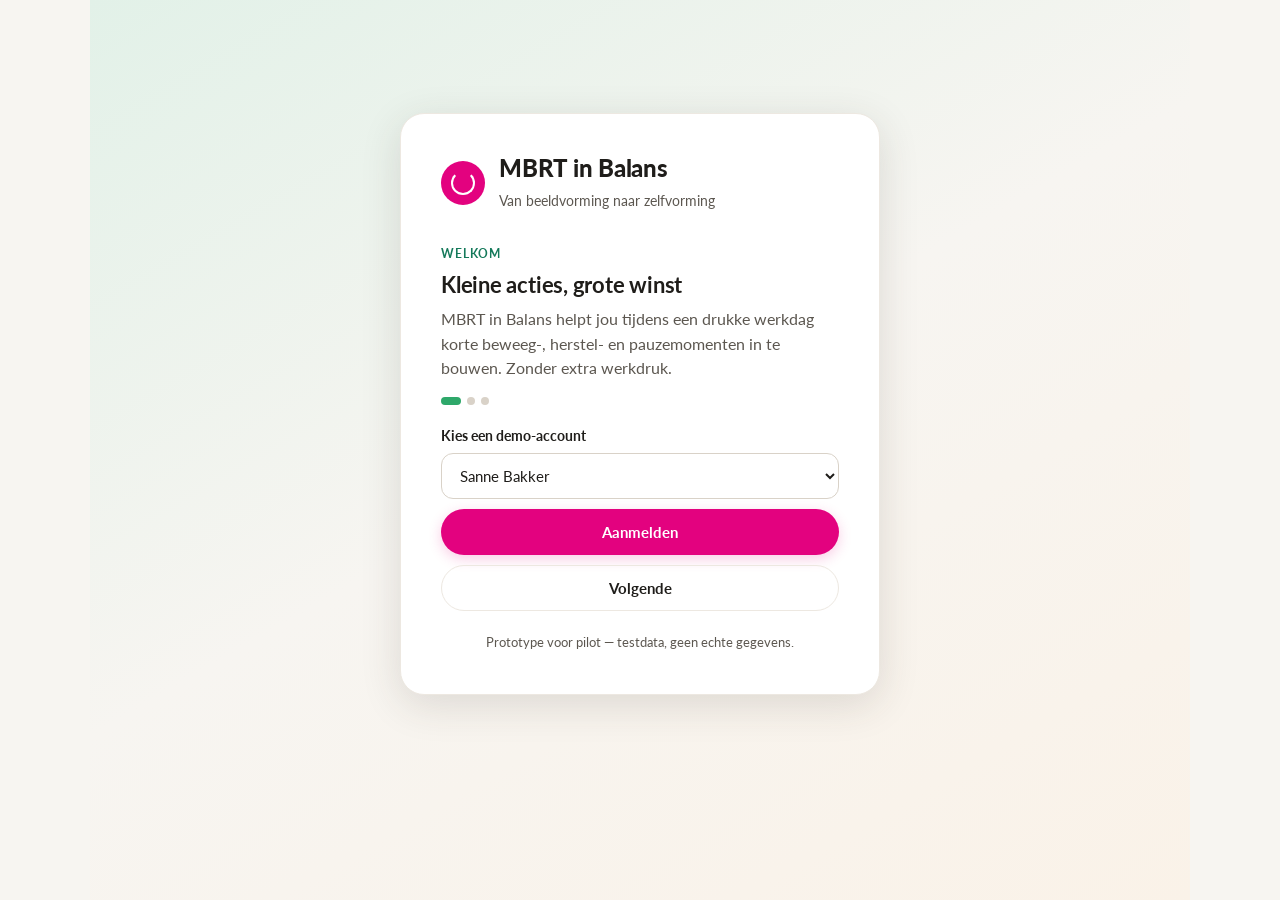
<file: index.html>
<!doctype html>
<html lang="nl">
<head>
  <meta charset="utf-8" />
  <meta name="viewport" content="width=device-width, initial-scale=1, viewport-fit=cover" />
  <title>MBRT in Balans</title>
  <link rel="preconnect" href="https://fonts.googleapis.com">
  <link rel="preconnect" href="https://fonts.gstatic.com" crossorigin>
  <link href="https://fonts.googleapis.com/css2?family=Lato:wght@400;700;900&display=swap" rel="stylesheet">
  <link rel="stylesheet" href="styles.css" />
</head>
<body>

<!-- ============================================================ -->
<!-- LOGIN / START SCHERM (F10)                                   -->
<!-- ============================================================ -->
<section class="screen active" id="screen-login">
  <div class="login-shell">
    <header class="brand-mark">
      <div class="brand-dot"></div>
      <div>
        <h1 class="brand-title">MBRT in Balans</h1>
        <p class="brand-slogan">Van beeldvorming naar zelfvorming</p>
      </div>
    </header>

    <div class="onboarding" id="onboarding">
      <div class="ob-slide" data-slide="0">
        <span class="eyebrow">Welkom</span>
        <h2>Kleine acties, grote winst</h2>
        <p>MBRT in Balans helpt jou tijdens een drukke werkdag korte beweeg-, herstel- en pauzemomenten in te bouwen. Zonder extra werkdruk.</p>
      </div>
      <div class="ob-slide" data-slide="1" hidden>
        <span class="eyebrow">Wat doet de app</span>
        <h2>Snel, kort en haalbaar</h2>
        <p>Start een micro-pauze van 60 seconden, doe een herstelmoment van 2 minuten, of bekijk een lunchidee — alles binnen één tap.</p>
      </div>
      <div class="ob-slide" data-slide="2" hidden>
        <span class="eyebrow">Privacy</span>
        <h2>Vrijwillig en anoniem</h2>
        <p>Deelname is vrijwillig. Je teamleider ziet alleen geanonimiseerde groepsdata, nooit jouw individuele scores. Dit prototype gebruikt uitsluitend testdata.</p>
      </div>

      <div class="ob-dots" aria-hidden="true">
        <span class="dot active"></span><span class="dot"></span><span class="dot"></span>
      </div>
    </div>

    <div class="login-actions">
      <label class="field">
        <span>Kies een demo-account</span>
        <select id="login-user"></select>
      </label>
      <button class="btn btn-primary btn-block" id="login-submit">Aanmelden</button>
      <button class="btn btn-ghost btn-block" id="onboarding-next">Volgende</button>
    </div>

    <footer class="login-foot">
      <small>Prototype voor pilot — testdata, geen echte gegevens.</small>
    </footer>
  </div>
</section>

<!-- ============================================================ -->
<!-- APP SHELL met sidebar/bottom-nav                             -->
<!-- ============================================================ -->
<div class="app" id="app" hidden>

  <aside class="sidebar" id="sidebar" aria-label="Navigatie">
    <div class="sidebar-brand">
      <div class="brand-dot small"></div>
      <div>
        <strong>MBRT in Balans</strong>
        <small id="user-name-side">—</small>
      </div>
    </div>
    <nav>
      <button class="nav-item" data-target="screen-dashboard"><span><svg class="ico" width="20" height="20" viewBox="0 0 24 24" fill="none" stroke="currentColor" stroke-width="1.75" stroke-linecap="round" stroke-linejoin="round" aria-hidden="true" focusable="false"><path d="M3 10.5 12 3l9 7.5"/><path d="M5.5 9.5V20h13V9.5"/></svg></span> Dashboard</button>
      <button class="nav-item" data-target="screen-micropauze"><span><svg class="ico" width="20" height="20" viewBox="0 0 24 24" fill="none" stroke="currentColor" stroke-width="1.75" stroke-linecap="round" stroke-linejoin="round" aria-hidden="true" focusable="false"><circle cx="12" cy="12" r="8.5"/><path d="M12 7.5V12l3 2"/></svg></span> Micro-pauze</button>
      <button class="nav-item" data-target="screen-challenge"><span><svg class="ico" width="20" height="20" viewBox="0 0 24 24" fill="none" stroke="currentColor" stroke-width="1.75" stroke-linecap="round" stroke-linejoin="round" aria-hidden="true" focusable="false"><path d="M3 12h4l2.5-7 4 14 2.5-7h5"/></svg></span> Beweegchallenge</button>
      <button class="nav-item" data-target="screen-herstel"><span><svg class="ico" width="20" height="20" viewBox="0 0 24 24" fill="none" stroke="currentColor" stroke-width="1.75" stroke-linecap="round" stroke-linejoin="round" aria-hidden="true" focusable="false"><path d="M11 19.5A6.5 6.5 0 0 1 9.8 6.2C15.4 5.2 16.9 4.6 18.8 2.5c1 2 1.9 4.1 1.9 7.5 0 5.2-4.5 9.5-9.7 9.5z"/><path d="M3 21c0-2.9 1.8-5.2 4.9-5.8C10.2 14.6 12.6 13.2 13.5 12"/></svg></span> Herstelmomenten</button>
      <button class="nav-item" data-target="screen-voeding"><span><svg class="ico" width="20" height="20" viewBox="0 0 24 24" fill="none" stroke="currentColor" stroke-width="1.75" stroke-linecap="round" stroke-linejoin="round" aria-hidden="true" focusable="false"><path d="M3.5 12h17a8.5 8.5 0 0 1-17 0z"/><path d="M12 9c0-2 1.2-3.5 3-3.5"/><path d="M5 19h14"/></svg></span> Voeding</button>
      <button class="nav-item" data-target="screen-nudges"><span><svg class="ico" width="20" height="20" viewBox="0 0 24 24" fill="none" stroke="currentColor" stroke-width="1.75" stroke-linecap="round" stroke-linejoin="round" aria-hidden="true" focusable="false"><path d="M4.5 5h15v11H10l-5.5 4z"/></svg></span> Motivatie</button>
      <button class="nav-item" data-target="screen-team"><span><svg class="ico" width="20" height="20" viewBox="0 0 24 24" fill="none" stroke="currentColor" stroke-width="1.75" stroke-linecap="round" stroke-linejoin="round" aria-hidden="true" focusable="false"><circle cx="9" cy="9" r="3.2"/><path d="M3.5 19c.6-3 2.8-4.6 5.5-4.6S13.9 16 14.5 19"/><path d="M16 6.2a3.2 3.2 0 0 1 0 5.9"/><path d="M17.5 14.7c2 .7 3.2 2.2 3.6 4.3"/></svg></span> Teamvoortgang</button>
      <button class="nav-item" data-target="screen-evaluatie"><span><svg class="ico" width="20" height="20" viewBox="0 0 24 24" fill="none" stroke="currentColor" stroke-width="1.75" stroke-linecap="round" stroke-linejoin="round" aria-hidden="true" focusable="false"><path d="M8 4.5h8V8H8z"/><path d="M8 6H5.5v14h13V6H16"/><path d="M9 12h6M9 16h4"/></svg></span> Evaluatie</button>
      <button class="nav-item admin-only" data-target="screen-admin" hidden><span><svg class="ico" width="20" height="20" viewBox="0 0 24 24" fill="none" stroke="currentColor" stroke-width="1.75" stroke-linecap="round" stroke-linejoin="round" aria-hidden="true" focusable="false"><path d="M4 8h9M19 8h1.5M4 16h5.5M15.5 16h5"/><circle cx="15.5" cy="8" r="2.2"/><circle cx="12" cy="16" r="2.2"/></svg></span> Beheer</button>
    </nav>
    <footer class="sidebar-foot">
      <button class="btn btn-ghost btn-block" id="reset-demo">Reset demo-data</button>
      <button class="btn btn-link btn-block" id="logout">Uitloggen</button>
    </footer>
  </aside>

  <main class="main-area">

    <!-- ===================== DASHBOARD (F1) ===================== -->
    <section class="screen" id="screen-dashboard">
      <header class="screen-head">
        <div>
          <span class="eyebrow">Vandaag</span>
          <h1 id="welcome-title">Welkom bij MBRT in Balans</h1>
          <p class="muted" id="welcome-sub">Klaar voor een dag in balans?</p>
        </div>
        <div class="week-pill"><span>Week</span><strong id="current-week">3</strong></div>
      </header>

      <div class="grid-cards">

        <article class="card vitality-card">
          <h3>Hoe voel je je nu?</h3>
          <p class="muted small">Drie tikken, klaar.</p>
          <div class="vital-row">
            <div class="vital">
              <label>Energie</label>
              <div class="scale" data-vital="energy" role="radiogroup" aria-label="Energie 1 tot 5"></div>
            </div>
            <div class="vital">
              <label>Stress</label>
              <div class="scale" data-vital="stress" role="radiogroup" aria-label="Stress 1 tot 5"></div>
            </div>
            <div class="vital">
              <label>Herstel</label>
              <div class="scale" data-vital="recovery" role="radiogroup" aria-label="Herstel 1 tot 5"></div>
            </div>
          </div>
          <small class="muted" id="vitality-feedback"></small>
        </article>

        <article class="card stat-card">
          <span class="stat-icon"><svg class="ico" width="22" height="22" viewBox="0 0 24 24" fill="none" stroke="currentColor" stroke-width="1.75" stroke-linecap="round" stroke-linejoin="round" aria-hidden="true" focusable="false"><path d="M3 12h4l2.5-7 4 14 2.5-7h5"/></svg></span>
          <strong id="stat-steps">0</strong>
          <span>stappen / beweegmomenten</span>
        </article>
        <article class="card stat-card">
          <span class="stat-icon"><svg class="ico" width="22" height="22" viewBox="0 0 24 24" fill="none" stroke="currentColor" stroke-width="1.75" stroke-linecap="round" stroke-linejoin="round" aria-hidden="true" focusable="false"><circle cx="12" cy="12" r="8.5"/><path d="M12 7.5V12l3 2"/></svg></span>
          <strong id="stat-micro">0</strong>
          <span>micro-pauzes</span>
        </article>
        <article class="card stat-card">
          <span class="stat-icon"><svg class="ico" width="22" height="22" viewBox="0 0 24 24" fill="none" stroke="currentColor" stroke-width="1.75" stroke-linecap="round" stroke-linejoin="round" aria-hidden="true" focusable="false"><path d="M11 19.5A6.5 6.5 0 0 1 9.8 6.2C15.4 5.2 16.9 4.6 18.8 2.5c1 2 1.9 4.1 1.9 7.5 0 5.2-4.5 9.5-9.7 9.5z"/><path d="M3 21c0-2.9 1.8-5.2 4.9-5.8C10.2 14.6 12.6 13.2 13.5 12"/></svg></span>
          <strong id="stat-herstel">0</strong>
          <span>herstelmomenten</span>
        </article>

        <article class="card tip-card">
          <span class="eyebrow">Tip van de dag</span>
          <p id="tip-of-day">—</p>
        </article>

        <article class="card actions-card">
          <h3>Eén tap, klaar</h3>
          <div class="action-grid">
            <button class="btn btn-primary"  data-action="start-micro"><svg class="ico" width="18" height="18" viewBox="0 0 24 24" fill="none" stroke="currentColor" stroke-width="1.75" stroke-linecap="round" stroke-linejoin="round" aria-hidden="true" focusable="false"><path d="M9 6.5 17 12l-8 5.5z"/></svg> Start micro-pauze</button>
            <button class="btn btn-primary"  data-action="start-herstel-2"><svg class="ico" width="18" height="18" viewBox="0 0 24 24" fill="none" stroke="currentColor" stroke-width="1.75" stroke-linecap="round" stroke-linejoin="round" aria-hidden="true" focusable="false"><path d="M11 19.5A6.5 6.5 0 0 1 9.8 6.2C15.4 5.2 16.9 4.6 18.8 2.5c1 2 1.9 4.1 1.9 7.5 0 5.2-4.5 9.5-9.7 9.5z"/><path d="M3 21c0-2.9 1.8-5.2 4.9-5.8C10.2 14.6 12.6 13.2 13.5 12"/></svg> 2-min herstelmoment</button>
            <button class="btn btn-secondary" data-action="log-beweeg"><svg class="ico" width="18" height="18" viewBox="0 0 24 24" fill="none" stroke="currentColor" stroke-width="1.75" stroke-linecap="round" stroke-linejoin="round" aria-hidden="true" focusable="false"><path d="M3 12h4l2.5-7 4 14 2.5-7h5"/></svg> Registreer beweegmoment</button>
            <button class="btn btn-secondary" data-action="show-lunch"><svg class="ico" width="18" height="18" viewBox="0 0 24 24" fill="none" stroke="currentColor" stroke-width="1.75" stroke-linecap="round" stroke-linejoin="round" aria-hidden="true" focusable="false"><path d="M3.5 12h17a8.5 8.5 0 0 1-17 0z"/><path d="M12 9c0-2 1.2-3.5 3-3.5"/><path d="M5 19h14"/></svg> Lunchidee vandaag</button>
          </div>
        </article>

      </div>
    </section>

    <!-- ===================== MICRO-PAUZE (F2) ===================== -->
    <section class="screen" id="screen-micropauze" hidden>
      <header class="screen-head">
        <div>
          <span class="eyebrow">Micro-pauze</span>
          <h1>Kleine pauze, grote winst</h1>
          <p class="muted">30 seconden tot 3 minuten. Even los van het scherm.</p>
        </div>
      </header>

      <div class="card daily-goal">
        <div>
          <strong>Dagdoel</strong>
          <p class="muted small">Neem vandaag <strong>3</strong> micro-pauzes.</p>
        </div>
        <div class="ring" id="micro-progress" data-progress="0">
          <span id="micro-count">0 / 3</span>
        </div>
      </div>

      <div class="card">
        <h3>Categorie</h3>
        <div class="chips" id="micro-categories"></div>
      </div>

      <div class="grid-cards" id="micro-list"></div>

      <div class="card reminder-card">
        <h3>Reminders</h3>
        <p class="muted small">Geen dwingende meldingen. Pauzeren of uitzetten kan altijd.</p>
        <label class="switch">
          <input type="checkbox" id="rem-enabled" checked />
          <span>Reminders aan</span>
        </label>
        <label class="field">
          <span>Interval</span>
          <select id="rem-interval">
            <option value="0">Geen</option>
            <option value="60" selected>Elk uur</option>
            <option value="90">Elke 90 min</option>
            <option value="120">Elke 2 uur</option>
          </select>
        </label>
      </div>

    </section>

    <!-- ===================== CHALLENGE (F3) ===================== -->
    <section class="screen" id="screen-challenge" hidden>
      <header class="screen-head">
        <div>
          <span class="eyebrow">Teamchallenge</span>
          <h1>Samen op weg naar 500.000 stappen</h1>
          <p class="muted">Geen ranglijst, geen prestatiedruk. Elke stap telt.</p>
        </div>
      </header>

      <article class="card challenge-progress">
        <div class="progress-bar"><div class="progress-fill" id="challenge-fill"></div></div>
        <div class="progress-meta">
          <strong id="challenge-current">0</strong>
          <span>van <span id="challenge-goal">500.000</span> stappen</span>
        </div>
        <p class="muted small" id="challenge-status"></p>
      </article>

      <article class="card">
        <h3>Registreer je beweegmoment</h3>
        <div class="quick-steps">
          <button class="btn btn-secondary" data-steps="500">+500 stappen</button>
          <button class="btn btn-secondary" data-steps="1000">+1.000 stappen</button>
          <button class="btn btn-secondary" data-steps="2000">+2.000 stappen</button>
          <button class="btn btn-secondary" data-steps="5000">+5.000 stappen</button>
        </div>
        <label class="field">
          <span>Of vul zelf in</span>
          <div class="row gap">
            <input type="number" id="custom-steps" min="0" placeholder="aantal stappen" />
            <button class="btn btn-primary" id="add-custom-steps">Toevoegen</button>
          </div>
        </label>
      </article>

      <article class="card">
        <h3>Behaalde badges</h3>
        <div class="badge-grid" id="badge-grid"></div>
      </article>

      <article class="card">
        <h3>Korte motivatie</h3>
        <p class="muted small">Stuur een hartje of duim — geen wedstrijd, wel een schouderklopje.</p>
        <div class="cheer-row">
          <button class="cheer"><svg class="ico" width="18" height="18" viewBox="0 0 24 24" fill="none" stroke="currentColor" stroke-width="1.75" stroke-linecap="round" stroke-linejoin="round" aria-hidden="true" focusable="false"><path d="M12 19.5s-7-4.4-7-9a4 4 0 0 1 7-2.6A4 4 0 0 1 19 10.5c0 4.6-7 9-7 9z"/></svg> 12</button>
          <button class="cheer"><svg class="ico" width="18" height="18" viewBox="0 0 24 24" fill="none" stroke="currentColor" stroke-width="1.75" stroke-linecap="round" stroke-linejoin="round" aria-hidden="true" focusable="false"><path d="M7.5 10.5v9H4.8v-9z"/><path d="M7.5 11l3.3-6.6a1.9 1.9 0 0 1 2.7 2.3L12.6 10H18a1.9 1.9 0 0 1 1.8 2.5l-1.5 4.8a1.9 1.9 0 0 1-1.8 1.2H7.5"/></svg> 24</button>
          <button class="cheer"><svg class="ico" width="18" height="18" viewBox="0 0 24 24" fill="none" stroke="currentColor" stroke-width="1.75" stroke-linecap="round" stroke-linejoin="round" aria-hidden="true" focusable="false"><path d="M4 9v6M7 7.5v9M17 7.5v9M20 9v6M7 12h10"/></svg> 18</button>
          <button class="cheer"><svg class="ico" width="18" height="18" viewBox="0 0 24 24" fill="none" stroke="currentColor" stroke-width="1.75" stroke-linecap="round" stroke-linejoin="round" aria-hidden="true" focusable="false"><path d="M11 4l1.5 4.1L16.5 9.5 12.5 11 11 15l-1.5-4L5.5 9.5 9.5 8.1z"/><path d="M17.5 14.5l.7 1.8 1.8.7-1.8.7-.7 1.8-.7-1.8-1.8-.7 1.8-.7z"/></svg> 9</button>
        </div>
      </article>
    </section>

    <!-- ===================== HERSTEL (F4) ===================== -->
    <section class="screen" id="screen-herstel" hidden>
      <header class="screen-head">
        <div>
          <span class="eyebrow">Herstelmomenten</span>
          <h1>1 tot 5 minuten voor jezelf</h1>
          <p class="muted">Mentale en fysieke reset. Kies wat past bij dit moment.</p>
        </div>
      </header>
      <div class="grid-cards" id="herstel-list"></div>
      <article class="card reflect-card">
        <span class="eyebrow">Korte reflectie</span>
        <h3>Wat heb je nu nodig om verder te kunnen?</h3>
        <input type="text" id="reflect-input" placeholder="Eén woord is genoeg…" />
        <button class="btn btn-secondary" id="reflect-save">Opslaan voor jezelf</button>
        <small class="muted" id="reflect-feedback"></small>
      </article>
    </section>

    <!-- ===================== VOEDING (F5) ===================== -->
    <section class="screen" id="screen-voeding" hidden>
      <header class="screen-head">
        <div>
          <span class="eyebrow">Voeding</span>
          <h1>Gezonde keuzes, haalbaar in je werkdag</h1>
          <p class="muted">Inspiratie, geen voorschriften.</p>
        </div>
      </header>

      <article class="card highlight-card" id="meal-of-day">
        <span class="eyebrow">Maaltijd van de dag</span>
        <h2 id="mod-title">—</h2>
        <p class="muted" id="mod-ings">—</p>
        <div class="row gap">
          <button class="btn btn-primary"   id="mod-fav"><svg class="ico" width="18" height="18" viewBox="0 0 24 24" fill="none" stroke="currentColor" stroke-width="1.75" stroke-linecap="round" stroke-linejoin="round" aria-hidden="true" focusable="false"><path d="M12 4.5l2.3 4.7 5.2.8-3.8 3.7.9 5.2-4.6-2.4-4.6 2.4.9-5.2-3.8-3.7 5.2-.8z"/></svg> Favoriet</button>
          <button class="btn btn-secondary" id="mod-mark">Ik heb bewust gezond gekozen</button>
        </div>
        <small class="muted" id="mod-feedback"></small>
      </article>

      <article class="card">
        <h3>Filters</h3>
        <div class="chips" id="meal-filters"></div>
      </article>

      <div class="grid-cards" id="meal-list"></div>

      <article class="card quiz-card">
        <span class="eyebrow">Snelle quiz</span>
        <h3>Welke combinatie geeft de langste energie?</h3>
        <div class="quiz-options" id="quiz-options"></div>
        <small class="muted" id="quiz-feedback"></small>
      </article>
    </section>

    <!-- ===================== NUDGES (F6) ===================== -->
    <section class="screen" id="screen-nudges" hidden>
      <header class="screen-head">
        <div>
          <span class="eyebrow">Motivatie</span>
          <h1>Korte duwtjes, jouw tempo</h1>
          <p class="muted">Maximaal 3 per dag. Snooze altijd mogelijk.</p>
        </div>
      </header>
      <div class="grid-cards" id="nudges-list"></div>
      <article class="card">
        <h3>Voorkeuren</h3>
        <label class="switch">
          <input type="checkbox" id="nudges-enabled" checked /> <span>Nudges aan</span>
        </label>
        <label class="field">
          <span>Tijdvenster</span>
          <select id="nudges-window">
            <option value="work" selected>Werkdag (09:00–17:00)</option>
            <option value="morning">Alleen ochtend</option>
            <option value="afternoon">Alleen middag</option>
          </select>
        </label>
        <div class="row gap">
          <button class="btn btn-ghost" data-snooze="60">Snooze 1 uur</button>
          <button class="btn btn-ghost" data-snooze="1440">Snooze vandaag</button>
          <button class="btn btn-ghost" data-snooze="10080">Snooze week</button>
        </div>
        <small class="muted" id="snooze-feedback"></small>
      </article>
    </section>

    <!-- ===================== TEAMVOORTGANG (F7) ===================== -->
    <section class="screen" id="screen-team" hidden>
      <header class="screen-head">
        <div>
          <span class="eyebrow">Team</span>
          <h1>Hoe doet MBRT het samen?</h1>
          <p class="muted">Alleen geanonimiseerde groepsdata. Individuele scores zijn nooit zichtbaar.</p>
        </div>
      </header>

      <div class="grid-cards">
        <article class="card stat-card"><span class="stat-icon"><svg class="ico" width="22" height="22" viewBox="0 0 24 24" fill="none" stroke="currentColor" stroke-width="1.75" stroke-linecap="round" stroke-linejoin="round" aria-hidden="true" focusable="false"><circle cx="9" cy="9" r="3.2"/><path d="M3.5 19c.6-3 2.8-4.6 5.5-4.6S13.9 16 14.5 19"/><path d="M16 6.2a3.2 3.2 0 0 1 0 5.9"/><path d="M17.5 14.7c2 .7 3.2 2.2 3.6 4.3"/></svg></span><strong id="team-active">0</strong><span>actieve deelnemers</span></article>
        <article class="card stat-card"><span class="stat-icon"><svg class="ico" width="22" height="22" viewBox="0 0 24 24" fill="none" stroke="currentColor" stroke-width="1.75" stroke-linecap="round" stroke-linejoin="round" aria-hidden="true" focusable="false"><path d="M3.5 20h17"/><path d="M7 20v-5M12 20v-10M17 20v-7"/></svg></span><strong id="team-rate">0%</strong><span>deelnamepercentage</span></article>
        <article class="card stat-card"><span class="stat-icon"><svg class="ico" width="22" height="22" viewBox="0 0 24 24" fill="none" stroke="currentColor" stroke-width="1.75" stroke-linecap="round" stroke-linejoin="round" aria-hidden="true" focusable="false"><circle cx="12" cy="12" r="8.5"/><path d="M12 7.5V12l3 2"/></svg></span><strong id="team-micro">0</strong><span>micro-pauzes</span></article>
        <article class="card stat-card"><span class="stat-icon"><svg class="ico" width="22" height="22" viewBox="0 0 24 24" fill="none" stroke="currentColor" stroke-width="1.75" stroke-linecap="round" stroke-linejoin="round" aria-hidden="true" focusable="false"><path d="M11 19.5A6.5 6.5 0 0 1 9.8 6.2C15.4 5.2 16.9 4.6 18.8 2.5c1 2 1.9 4.1 1.9 7.5 0 5.2-4.5 9.5-9.7 9.5z"/><path d="M3 21c0-2.9 1.8-5.2 4.9-5.8C10.2 14.6 12.6 13.2 13.5 12"/></svg></span><strong id="team-herstel">0</strong><span>herstelmomenten</span></article>
        <article class="card stat-card"><span class="stat-icon"><svg class="ico" width="22" height="22" viewBox="0 0 24 24" fill="none" stroke="currentColor" stroke-width="1.75" stroke-linecap="round" stroke-linejoin="round" aria-hidden="true" focusable="false"><path d="M3 12h4l2.5-7 4 14 2.5-7h5"/></svg></span><strong id="team-beweeg">0</strong><span>beweegmomenten</span></article>
        <article class="card stat-card"><span class="stat-icon"><svg class="ico" width="22" height="22" viewBox="0 0 24 24" fill="none" stroke="currentColor" stroke-width="1.75" stroke-linecap="round" stroke-linejoin="round" aria-hidden="true" focusable="false"><path d="M3.5 12h17a8.5 8.5 0 0 1-17 0z"/><path d="M12 9c0-2 1.2-3.5 3-3.5"/><path d="M5 19h14"/></svg></span><strong id="team-voeding">0</strong><span>gezonde keuzes</span></article>
      </div>

      <article class="card">
        <h3>Trend per week — gemiddelden op groepsniveau</h3>
        <div class="trend-chart" id="trend-chart"></div>
        <small class="muted">Schaal 1–5. Alleen weergegeven bij ≥ 5 deelnemers per week.</small>
      </article>

      <div class="grid-cards">
        <article class="card">
          <h3>Meest gekozen micro-pauzes</h3>
          <ol class="topo-list" id="top-micro"></ol>
        </article>
        <article class="card">
          <h3>Meest bekeken maaltijden</h3>
          <ol class="topo-list" id="top-meals"></ol>
        </article>
      </div>
    </section>

    <!-- ===================== EVALUATIE (F8) ===================== -->
    <section class="screen" id="screen-evaluatie" hidden>
      <header class="screen-head">
        <div>
          <span class="eyebrow">Evaluatie</span>
          <h1>Vertel hoe het ging</h1>
          <p class="muted">Vijf weken later. Anoniem, kost ongeveer 2 minuten.</p>
        </div>
      </header>
      <form class="card" id="evaluatie-form">
        <div id="evaluatie-questions"></div>
        <button class="btn btn-primary btn-block" type="submit">Versturen</button>
        <small class="muted" id="evaluatie-feedback"></small>
      </form>
    </section>

    <!-- ===================== BEHEER (F9) ===================== -->
    <section class="screen" id="screen-admin" hidden>
      <header class="screen-head">
        <div>
          <span class="eyebrow">Beheer · alleen projectgroep</span>
          <h1>Beheerdersdashboard</h1>
          <p class="muted">Beheer content, challenges en plan nudges.</p>
        </div>
      </header>

      <div class="grid-cards">
        <article class="card">
          <h3>Challenge-instellingen</h3>
          <label class="field"><span>Teamdoel (stappen)</span><input type="number" id="admin-goal" /></label>
          <label class="field"><span>Looptijd (weken)</span><input type="number" id="admin-weeks" value="5" /></label>
          <button class="btn btn-primary" id="admin-save-challenge">Opslaan</button>
        </article>

        <article class="card">
          <h3>Plan een nudge</h3>
          <label class="field"><span>Bericht</span><input type="text" id="admin-nudge-text" placeholder="bv. Tijd voor 60 sec reset?" /></label>
          <label class="field"><span>Tijdvenster</span><select id="admin-nudge-window"><option>Werkdag</option><option>Ochtend</option><option>Middag</option></select></label>
          <button class="btn btn-primary" id="admin-add-nudge">Toevoegen aan rooster</button>
        </article>

        <article class="card">
          <h3>Micro-pauzes (catalogus)</h3>
          <ul class="admin-list" id="admin-micro"></ul>
        </article>

        <article class="card">
          <h3>Maaltijden (catalogus)</h3>
          <ul class="admin-list" id="admin-meals"></ul>
        </article>

        <article class="card">
          <h3>Evaluatieresultaten</h3>
          <p class="muted small">Exporteer geanonimiseerde antwoorden als CSV.</p>
          <button class="btn btn-secondary" id="admin-export">Exporteer CSV</button>
          <small class="muted" id="admin-export-feedback"></small>
        </article>
      </div>
    </section>

  </main>

  <!-- Mobiele bottom-nav -->
  <nav class="bottom-nav" id="bottom-nav" aria-label="Mobiele navigatie">
    <button class="nav-item" data-target="screen-dashboard"><span><svg class="ico" width="22" height="22" viewBox="0 0 24 24" fill="none" stroke="currentColor" stroke-width="1.75" stroke-linecap="round" stroke-linejoin="round" aria-hidden="true" focusable="false"><path d="M3 10.5 12 3l9 7.5"/><path d="M5.5 9.5V20h13V9.5"/></svg></span><small>Home</small></button>
    <button class="nav-item" data-target="screen-micropauze"><span><svg class="ico" width="22" height="22" viewBox="0 0 24 24" fill="none" stroke="currentColor" stroke-width="1.75" stroke-linecap="round" stroke-linejoin="round" aria-hidden="true" focusable="false"><circle cx="12" cy="12" r="8.5"/><path d="M12 7.5V12l3 2"/></svg></span><small>Pauze</small></button>
    <button class="nav-item" data-target="screen-challenge"><span><svg class="ico" width="22" height="22" viewBox="0 0 24 24" fill="none" stroke="currentColor" stroke-width="1.75" stroke-linecap="round" stroke-linejoin="round" aria-hidden="true" focusable="false"><path d="M3 12h4l2.5-7 4 14 2.5-7h5"/></svg></span><small>Challenge</small></button>
    <button class="nav-item" data-target="screen-voeding"><span><svg class="ico" width="22" height="22" viewBox="0 0 24 24" fill="none" stroke="currentColor" stroke-width="1.75" stroke-linecap="round" stroke-linejoin="round" aria-hidden="true" focusable="false"><path d="M3.5 12h17a8.5 8.5 0 0 1-17 0z"/><path d="M12 9c0-2 1.2-3.5 3-3.5"/><path d="M5 19h14"/></svg></span><small>Voeding</small></button>
    <button class="nav-item" data-target="screen-team"><span><svg class="ico" width="22" height="22" viewBox="0 0 24 24" fill="none" stroke="currentColor" stroke-width="1.75" stroke-linecap="round" stroke-linejoin="round" aria-hidden="true" focusable="false"><circle cx="9" cy="9" r="3.2"/><path d="M3.5 19c.6-3 2.8-4.6 5.5-4.6S13.9 16 14.5 19"/><path d="M16 6.2a3.2 3.2 0 0 1 0 5.9"/><path d="M17.5 14.7c2 .7 3.2 2.2 3.6 4.3"/></svg></span><small>Team</small></button>
  </nav>

</div>

<!-- Timer-overlay — staat buiten de schermen, anders verbergt het actieve scherm hem -->
<div class="overlay" id="timer-overlay" hidden>
    <div class="overlay-card">
      <button class="overlay-close" id="timer-close" aria-label="Sluit"><svg class="ico" width="18" height="18" viewBox="0 0 24 24" fill="none" stroke="currentColor" stroke-width="1.75" stroke-linecap="round" stroke-linejoin="round" aria-hidden="true" focusable="false"><path d="M6.8 6.8l10.4 10.4M17.2 6.8L6.8 17.2"/></svg></button>
      <span class="eyebrow" id="timer-cat">Bewegen</span>
      <h2 id="timer-title">Micro-pauze</h2>
      <p class="muted" id="timer-text">—</p>
      <div class="timer-display" id="timer-display">00:30</div>
      <div class="timer-actions">
        <button class="btn btn-primary" id="timer-toggle">Start</button>
        <button class="btn btn-ghost"   id="timer-done">Klaar</button>
      </div>
      <small class="muted" id="timer-feedback"></small>
    </div>
  </div>

<!-- Toast -->
<div class="toast" id="toast" hidden></div>

<script src="icons.js"></script>
<script src="data.js"></script>
<script src="app.js"></script>
</body>
</html>
</file>
<file: styles.css>
/* MBRT in Balans — richting B: zacht & organisch
   Warme ondergrond, ronde vormen, groen als vitaliteitssignaal.
   Magenta (Inholland) blijft de merkkleur en is gereserveerd voor de hoofdactie. */

:root {
  /* Inholland merk */
  --c-magenta:       #E3027F;
  --c-magenta-soft:  #FCE6F2;
  --c-magenta-deep:  #B40066;

  /* Vitaliteit — leidend accent in deze richting */
  --c-green:         #2EA86A;  /* vullingen en balken, nooit tekst */
  --c-green-deep:    #14795A;  /* tekst en gevulde knoppen met witte letters */
  --c-green-soft:    #EAF5EE;  /* tinten */

  /* Warme neutralen */
  --c-text:          #1F1D1A;
  --c-navy:          #1F1D1A;  /* alias: koppen */
  --c-muted:         #5C5750;
  --c-bg:            #F7F5F1;  /* ondergrond */
  --c-card:          #FFFFFF;
  --c-line:          #EDE8E1;
  --c-line-strong:   #D9D2C8;
  --c-fill:          #F2EFE9;  /* rustende chips, pips, rails */
  --c-cream:         #FAF2E8;  /* warme markeerkaart */

  --c-blue:          #1F6FB2;
  --c-amber:         #E0A40C;

  /* Vorm */
  --radius:          16px;
  --radius-sm:       12px;
  --radius-btn:      999px;
  --shadow:          0 1px 2px rgba(60,50,40,.03), 0 4px 14px rgba(60,50,40,.05);
  --shadow-strong:   0 10px 40px rgba(60,50,40,.14);
  --gutter:          20px;

  --font:            "Lato", -apple-system, BlinkMacSystemFont, "Segoe UI", Roboto, Helvetica, Arial, sans-serif;
}

* { box-sizing: border-box; }
html, body { margin: 0; padding: 0; }
body {
  font-family: var(--font);
  color: var(--c-text);
  background: var(--c-bg);
  -webkit-font-smoothing: antialiased;
  font-size: 16px;
  line-height: 1.55;
}

h1, h2, h3, h4 { margin: 0 0 8px; color: var(--c-text); font-weight: 700; letter-spacing: -0.01em; }
h1 { font-size: 32px; line-height: 1.15; font-weight: 900; }
h2 { font-size: 22px; line-height: 1.25; }
h3 { font-size: 18px; line-height: 1.35; }
p  { margin: 0 0 8px; }
.muted { color: var(--c-muted); }
.small { font-size: 13px; }
.eyebrow {
  display: inline-block;
  font-size: 12px;
  font-weight: 700;
  text-transform: uppercase;
  letter-spacing: 0.07em;
  color: var(--c-green-deep);
  margin-bottom: 4px;
}
button { font-family: inherit; cursor: pointer; }

/* -------------------- SCREENS -------------------- */
[hidden] { display: none !important; }
.screen { display: none; padding: 28px 24px 120px; max-width: 1100px; margin: 0 auto; }
.screen.active { display: block; }
.screen-head { display: flex; justify-content: space-between; align-items: flex-start; gap: 16px; margin-bottom: 20px; }
.week-pill {
  background: var(--c-green-soft);
  color: var(--c-green-deep);
  border-radius: var(--radius-btn);
  padding: 9px 16px;
  display: inline-flex; gap: 6px; align-items: baseline;
  font-size: 13px;
  font-weight: 700;
}
.week-pill strong { font-size: 18px; font-weight: 900; color: var(--c-green-deep); }

/* -------------------- LOGIN -------------------- */
#screen-login.active {
  min-height: 100vh;
  display: grid;
  grid-template-columns: 1fr;
  background: var(--c-bg);
  position: relative;
  overflow: hidden;
}
#screen-login.active::before {
  content: "";
  position: absolute;
  inset: 0;
  background: linear-gradient(150deg, #E2F1E8 0%, var(--c-bg) 48%, var(--c-cream) 100%);
  z-index: 0;
}
.login-shell {
  position: relative;
  z-index: 1;
  background: var(--c-card);
  border: 1px solid var(--c-line);
  border-radius: 24px;
  box-shadow: var(--shadow-strong);
  padding: 40px;
  max-width: 480px;
  width: calc(100% - 40px);
  margin: auto;
}
@media (max-width: 720px) {
  #screen-login.active::before { display: none; }
  .login-shell { border: 0; box-shadow: none; background: transparent; padding: 24px; }
}
.brand-mark { display: flex; gap: 14px; align-items: center; margin-bottom: 28px; }
.brand-dot {
  width: 44px; height: 44px;
  border-radius: 50%;
  background: var(--c-magenta);
  position: relative;
  flex-shrink: 0;
}
.brand-dot::after {
  content: ""; position: absolute; inset: 10px;
  border: 2px solid #fff; border-radius: 50%;
  border-top-color: transparent;
}
.brand-dot.small { width: 30px; height: 30px; }
.brand-dot.small::after { inset: 7px; border-width: 1.5px; }
.brand-title { font-size: 24px; font-weight: 900; }
.brand-slogan { color: var(--c-muted); margin: 0; font-size: 14px; }

.onboarding { margin: 20px 0; }
.ob-slide h2 { font-size: 22px; margin-top: 4px; }
.ob-slide p { color: var(--c-muted); }
.ob-dots { display: flex; gap: 6px; margin-top: 16px; }
.ob-dots .dot { width: 8px; height: 8px; border-radius: 50%; background: var(--c-line-strong); }
.ob-dots .dot.active { background: var(--c-green); width: 20px; border-radius: 999px; }

.login-actions { display: flex; flex-direction: column; gap: 10px; margin-top: 20px; }
.login-foot { text-align: center; margin-top: 18px; color: var(--c-muted); }

.field { display: flex; flex-direction: column; gap: 6px; font-size: 14px; color: var(--c-text); }
.field > span { font-weight: 700; }
.field select, .field input[type="number"], .field input[type="text"] {
  border: 1px solid var(--c-line-strong);
  border-radius: var(--radius-sm);
  padding: 12px 14px;
  background: #fff;
  font-size: 15px;
  font-family: inherit;
  color: var(--c-text);
}
.field select:focus, .field input:focus { outline: 2px solid var(--c-green-deep); outline-offset: 1px; border-color: var(--c-green-deep); }

/* -------------------- BUTTONS -------------------- */
.btn {
  border: 0;
  border-radius: var(--radius-btn);
  padding: 14px 22px;
  font-size: 15px;
  font-weight: 700;
  font-family: inherit;
  display: inline-flex; align-items: center; justify-content: center; gap: 8px;
  transition: background-color .18s ease, border-color .18s ease, color .18s ease, box-shadow .18s ease;
}
.btn:active { transform: translateY(1px); }
.btn-primary { background: var(--c-magenta); color: #fff; box-shadow: 0 4px 14px rgba(227,2,127,.20); }
.btn-primary:hover { background: var(--c-magenta-deep); box-shadow: 0 6px 18px rgba(180,0,102,.24); }
.btn-secondary { background: #fff; color: var(--c-text); border: 1px solid var(--c-line-strong); padding: 13px 21px; }
.btn-secondary:hover { border-color: var(--c-green-deep); color: var(--c-green-deep); background: var(--c-green-soft); }
.btn-ghost { background: transparent; color: var(--c-text); border: 1px solid var(--c-line); padding: 13px 21px; }
.btn-ghost:hover { background: var(--c-fill); }
.btn-link { background: transparent; color: var(--c-muted); border: 0; padding: 8px; font-weight: 700; }
.btn-link:hover { color: var(--c-green-deep); }
.btn-block { width: 100%; }
.btn:focus-visible { outline: 3px solid var(--c-green-deep); outline-offset: 2px; }

/* -------------------- ICONEN -------------------- */
.ico { display: block; flex-shrink: 0; }
.btn .ico, .cheer .ico { margin-right: -2px; }
.sidebar .nav-item span,
.cheer,
.overlay-close { display: flex; align-items: center; }
.cheer { gap: 8px; }
.overlay-close { justify-content: center; }

/* -------------------- APP SHELL -------------------- */
.app { display: grid; grid-template-columns: 248px 1fr; min-height: 100vh; }
.sidebar {
  background: var(--c-card);
  border-right: 1px solid var(--c-line);
  padding: 22px 14px;
  display: flex; flex-direction: column; gap: 16px;
  position: sticky; top: 0; height: 100vh;
}
.sidebar-brand { display: flex; gap: 12px; align-items: center; padding: 4px 8px 16px; border-bottom: 1px solid var(--c-line); }
.sidebar-brand strong { display: block; font-size: 14px; font-weight: 900; color: var(--c-text); }
.sidebar-brand small { display: block; color: var(--c-muted); font-size: 12px; }
.sidebar nav { display: flex; flex-direction: column; gap: 4px; flex: 1; }
.sidebar .nav-item {
  display: flex; align-items: center; gap: 12px;
  background: transparent; border: 0;
  padding: 12px 16px;
  border-radius: var(--radius-btn);
  font-family: inherit;
  font-size: 15px; font-weight: 700;
  color: var(--c-text);
  text-align: left;
}
.sidebar .nav-item:hover { background: var(--c-fill); }
.sidebar .nav-item.active { background: var(--c-green-soft); color: var(--c-green-deep); }
.sidebar-foot { display: flex; flex-direction: column; gap: 6px; }

.main-area { background: var(--c-bg); }

/* -------------------- CARDS -------------------- */
.grid-cards {
  display: grid; gap: 16px;
  grid-template-columns: repeat(auto-fit, minmax(220px, 1fr));
  margin-bottom: 16px;
}
.card {
  background: var(--c-card);
  border: 1px solid var(--c-line);
  border-radius: var(--radius);
  padding: 22px;
  box-shadow: var(--shadow);
  display: flex; flex-direction: column; gap: 10px;
}
.row { display: flex; align-items: center; }
.row.gap { gap: 10px; flex-wrap: wrap; }

.stat-card { align-items: flex-start; gap: 6px; }
.stat-card .stat-icon {
  width: 40px; height: 40px;
  border-radius: 50%;
  background: var(--c-green-soft);
  color: var(--c-green-deep);
  display: flex; align-items: center; justify-content: center;
  margin-bottom: 2px;
}
.stat-card strong { font-size: 34px; font-weight: 900; line-height: 1.05; color: var(--c-text); font-variant-numeric: tabular-nums; }
.stat-card span:last-child { color: var(--c-muted); font-size: 13px; }

.vitality-card { grid-column: 1 / -1; }
.vital-row { display: grid; grid-template-columns: repeat(auto-fit, minmax(170px, 1fr)); gap: 18px; }
.vital label { display: block; font-size: 13px; font-weight: 700; color: var(--c-muted); margin-bottom: 8px; }
.scale { display: flex; gap: 6px; }
.scale .pip {
  flex: 1;
  height: 44px;
  background: var(--c-fill);
  border: 1px solid transparent;
  border-radius: var(--radius-btn);
  display: flex; align-items: center; justify-content: center;
  font-weight: 700;
  cursor: pointer;
  color: var(--c-muted);
  transition: background-color .15s ease, color .15s ease;
}
.scale .pip:hover { background: var(--c-green-soft); color: var(--c-green-deep); }
.scale .pip.selected { background: var(--c-green-deep); border-color: var(--c-green-deep); color: #fff; }

.tip-card { background: var(--c-green-soft); border-color: #D6EADF; }
.tip-card .eyebrow { color: var(--c-green-deep); }
.tip-card p { color: var(--c-text); font-size: 17px; font-weight: 700; line-height: 1.4; }

.actions-card { grid-column: 1 / -1; }
.action-grid { display: grid; grid-template-columns: repeat(auto-fit, minmax(220px, 1fr)); gap: 12px; }

/* -------------------- MICRO-PAUZE -------------------- */
.daily-goal { flex-direction: row; align-items: center; justify-content: space-between; }
.ring {
  width: 68px; height: 68px;
  border-radius: 50%;
  background: conic-gradient(var(--c-green) calc(var(--p,0) * 1%), var(--c-fill) 0);
  display: flex; align-items: center; justify-content: center;
  position: relative;
  flex-shrink: 0;
}
.ring::after {
  content: ""; position: absolute; inset: 7px;
  background: #fff; border-radius: 50%;
}
.ring span { position: relative; z-index: 1; font-weight: 900; font-size: 13px; color: var(--c-text); }

.chips { display: flex; gap: 8px; flex-wrap: wrap; }
.chip {
  background: var(--c-fill); border: 1px solid transparent;
  border-radius: var(--radius-btn);
  padding: 10px 16px;
  font-size: 14px;
  font-weight: 700;
  font-family: inherit;
  color: var(--c-text);
  cursor: pointer;
  transition: background-color .15s ease, color .15s ease;
}
.chip:hover { background: var(--c-green-soft); color: var(--c-green-deep); }
.chip.active { background: var(--c-green-deep); color: #fff; border-color: var(--c-green-deep); }

.exercise {
  display: flex; align-items: flex-start; gap: 14px;
  cursor: pointer;
  transition: box-shadow .18s ease, border-color .18s ease;
}
.exercise:hover { box-shadow: 0 6px 20px rgba(60,50,40,.09); border-color: var(--c-line-strong); }
.exercise .ex-icon {
  width: 44px; height: 44px; flex-shrink: 0;
  border-radius: 50%;
  background: var(--c-green-soft);
  color: var(--c-green-deep);
  display: flex; align-items: center; justify-content: center;
}
.exercise h4 { margin: 0 0 4px; font-size: 15px; font-weight: 900; }
.exercise small { color: var(--c-muted); font-size: 13px; }
.exercise.done { background: var(--c-green-soft); border-color: #C6E4D4; }
.exercise .duration {
  background: #fff; color: var(--c-green-deep);
  border: 1px solid #D6EADF;
  border-radius: var(--radius-btn); padding: 4px 10px;
  font-size: 11px; font-weight: 700;
  margin-left: auto;
  white-space: nowrap;
}

.reminder-card .field { margin-top: 8px; }
.switch { display: flex; align-items: center; gap: 10px; font-size: 14px; font-weight: 700; }
.switch input { width: 20px; height: 20px; accent-color: var(--c-green-deep); }

/* Timer overlay */
.overlay {
  position: fixed; inset: 0;
  background: rgba(31,29,26,.45);
  display: flex; align-items: center; justify-content: center;
  padding: 20px;
  z-index: 50;
}
.overlay-card {
  background: #fff; border-radius: 24px;
  max-width: 420px; width: 100%;
  padding: 32px;
  text-align: center;
  position: relative;
  box-shadow: var(--shadow-strong);
}
.overlay-close {
  position: absolute; right: 16px; top: 16px;
  width: 36px; height: 36px; border-radius: 50%;
  background: var(--c-fill); border: 0;
  font-size: 16px; color: var(--c-muted);
}
.overlay-close:hover { background: var(--c-line); }
.timer-display {
  font-size: 64px; font-weight: 900; color: var(--c-magenta);
  margin: 20px 0;
  font-variant-numeric: tabular-nums;
  letter-spacing: -0.02em;
}
.timer-actions { display: flex; gap: 10px; justify-content: center; }

/* -------------------- CHALLENGE -------------------- */
.challenge-progress { gap: 8px; }
.progress-bar {
  width: 100%; height: 12px;
  background: var(--c-fill); border-radius: 999px;
  overflow: hidden;
}
.progress-fill {
  height: 100%;
  background: var(--c-green);
  border-radius: 999px;
  width: 0;
  transition: width .5s ease;
}
.progress-meta { display: flex; gap: 8px; align-items: baseline; }
.progress-meta strong { font-size: 28px; font-weight: 900; color: var(--c-text); font-variant-numeric: tabular-nums; }

.quick-steps { display: flex; gap: 8px; flex-wrap: wrap; margin-bottom: 12px; }

.badge-grid { display: grid; grid-template-columns: repeat(auto-fit, minmax(120px, 1fr)); gap: 12px; }
.badge {
  background: var(--c-green-soft); border: 1px solid #D6EADF;
  border-radius: var(--radius);
  padding: 16px 12px;
  text-align: center;
}
.badge .badge-icon { display: flex; justify-content: center; color: var(--c-green-deep); }
.badge strong { display: block; font-size: 13px; font-weight: 900; margin-top: 6px; color: var(--c-text); }
.badge small { color: var(--c-muted); font-size: 11px; }
.badge.locked { background: var(--c-fill); border-color: var(--c-line); opacity: .7; }

.cheer-row { display: flex; gap: 8px; flex-wrap: wrap; }
.cheer {
  background: #fff; border: 1px solid var(--c-line); border-radius: 999px;
  padding: 10px 16px; font-weight: 700; font-size: 13px;
  font-family: inherit;
  color: var(--c-text);
}
.cheer:hover { border-color: var(--c-green-deep); color: var(--c-green-deep); background: var(--c-green-soft); }

/* -------------------- HERSTEL -------------------- */
.reflect-card input[type="text"] {
  width: 100%; padding: 12px 14px;
  border: 1px solid var(--c-line-strong); border-radius: var(--radius-sm);
  font-size: 15px; font-family: inherit;
}
.reflect-card input[type="text"]:focus { outline: 2px solid var(--c-green-deep); outline-offset: 1px; }

/* -------------------- VOEDING -------------------- */
.highlight-card { background: var(--c-cream); border-color: #F0E2CE; }
.highlight-card .eyebrow { color: #9A6B12; }
.highlight-card h2 { color: var(--c-text); }
.highlight-card .muted { color: var(--c-muted); }
.meal { cursor: pointer; transition: box-shadow .18s ease, border-color .18s ease; }
.meal:hover { box-shadow: 0 6px 20px rgba(60,50,40,.09); border-color: var(--c-line-strong); }
.meal h4 { margin: 0 0 4px; font-size: 15px; font-weight: 900; }
.meal .tags { display: flex; gap: 6px; flex-wrap: wrap; }
.meal .tag {
  font-size: 11px; padding: 4px 10px; border-radius: 999px;
  background: var(--c-green-soft); color: var(--c-green-deep);
  font-weight: 700;
}
.meal .fav-star { margin-left: auto; color: var(--c-line-strong); display: flex; }
.meal.is-fav .fav-star { color: var(--c-magenta); }
.meal.is-fav .fav-star .ico { fill: currentColor; }

.quiz-options { display: flex; flex-direction: column; gap: 8px; }
.quiz-options button {
  text-align: left; padding: 12px 16px;
  border: 1px solid var(--c-line); background: #fff;
  border-radius: var(--radius-btn); font-family: inherit; font-size: 14px;
  font-weight: 700; color: var(--c-text);
}
.quiz-options button:hover { border-color: var(--c-line-strong); background: var(--c-fill); }
.quiz-options button.correct { border-color: var(--c-green-deep); background: var(--c-green-soft); color: var(--c-green-deep); }
.quiz-options button.wrong   { border-color: #D9A2A2; background: #FBF1F1; color: #97302F; }

/* -------------------- NUDGES -------------------- */
.nudge-card { background: var(--c-cream); border-color: #F0E2CE; }
.nudge-card .eyebrow { color: #9A6B12; }
.nudge-card p { font-size: 16px; font-weight: 700; margin: 0; }

/* -------------------- TEAM -------------------- */
.trend-chart { display: grid; grid-template-columns: repeat(5, 1fr); gap: 10px; margin-top: 8px; }
.trend-col { display: flex; flex-direction: column; align-items: center; gap: 6px; padding: 6px; }
.trend-col .bars { display: flex; gap: 4px; align-items: flex-end; height: 90px; }
.trend-col .bars { border-bottom: 1px solid var(--c-line); }
.trend-col .bar { width: 12px; background: var(--c-fill); border-radius: 999px 999px 0 0; }
.trend-col .bar.energy   { background: var(--c-magenta); }
.trend-col .bar.stress   { background: var(--c-amber); }
.trend-col .bar.recovery { background: var(--c-green); }
.trend-col small { color: var(--c-muted); font-size: 11px; font-weight: 700; }

.topo-list { padding-left: 18px; margin: 0; }
.topo-list li { padding: 6px 0; }
.topo-list li b { color: var(--c-green-deep); margin-left: 6px; font-variant-numeric: tabular-nums; }

/* -------------------- EVALUATIE -------------------- */
.eval-q { padding: 16px 0; border-bottom: 1px solid var(--c-line); border-width: 0 0 1px 0; margin: 0; }
.eval-q:last-of-type { border-bottom: 0; }
.eval-q legend { font-weight: 700; color: var(--c-text); margin-bottom: 8px; display: block; }
.eval-q .opts { display: flex; gap: 8px; flex-wrap: wrap; }
.eval-q .opt {
  border: 1px solid var(--c-line); background: #fff;
  border-radius: 999px; padding: 10px 18px;
  cursor: pointer; font-family: inherit; font-size: 14px; font-weight: 700;
  color: var(--c-text);
}
.eval-q .opt:hover { border-color: var(--c-green-deep); color: var(--c-green-deep); background: var(--c-green-soft); }
.eval-q .opt.selected { background: var(--c-green-deep); border-color: var(--c-green-deep); color: #fff; }
.eval-q input[type="text"], .eval-q textarea {
  width: 100%; padding: 12px 14px;
  border: 1px solid var(--c-line-strong); border-radius: var(--radius-sm);
  font-family: inherit; font-size: 14px;
  resize: vertical; min-height: 64px;
}
.eval-q textarea:focus { outline: 2px solid var(--c-green-deep); outline-offset: 1px; }

/* -------------------- ADMIN -------------------- */
.admin-list { padding-left: 18px; margin: 0; max-height: 260px; overflow: auto; }
.admin-list li { padding: 5px 0; font-size: 13px; color: var(--c-text); }
.admin-list li small { color: var(--c-muted); }

/* -------------------- BOTTOM NAV (mobile) -------------------- */
.bottom-nav {
  position: fixed; bottom: 0; left: 0; right: 0;
  background: rgba(255,255,255,.96);
  backdrop-filter: blur(8px);
  border-top: 1px solid var(--c-line);
  display: none;
  z-index: 30;
  padding: 8px 4px env(safe-area-inset-bottom, 8px);
}
.bottom-nav .nav-item {
  flex: 1;
  background: transparent; border: 0;
  display: flex; flex-direction: column; align-items: center; gap: 3px;
  padding: 8px 4px;
  color: var(--c-muted);
  font-family: inherit;
  font-size: 11px; font-weight: 700;
}
.bottom-nav .nav-item span { display: flex; line-height: 1; }
.bottom-nav .nav-item.active { color: var(--c-green-deep); }

/* -------------------- TOAST -------------------- */
.toast {
  position: fixed; bottom: 84px; left: 50%; transform: translateX(-50%);
  background: var(--c-text); color: #fff;
  padding: 12px 20px; border-radius: 999px;
  font-size: 14px; font-weight: 700;
  box-shadow: var(--shadow-strong);
  z-index: 60;
  animation: toast-in .25s ease;
}
@keyframes toast-in { from { transform: translate(-50%, 10px); opacity: 0; } to { transform: translate(-50%, 0); opacity: 1; } }

/* -------------------- RESPONSIVE -------------------- */
@media (max-width: 880px) {
  .app { grid-template-columns: 1fr; }
  .sidebar { display: none; }
  .bottom-nav { display: flex; }
  .screen { padding: 20px 16px 116px; }
  h1 { font-size: 24px; }
  .screen-head { flex-direction: column; align-items: flex-start; }
  .vital-row { grid-template-columns: 1fr; }
  .card { padding: 18px; }
}

@media (prefers-reduced-motion: reduce) {
  *, *::before, *::after { animation-duration: 0s !important; transition-duration: 0s !important; }
}
</file>
